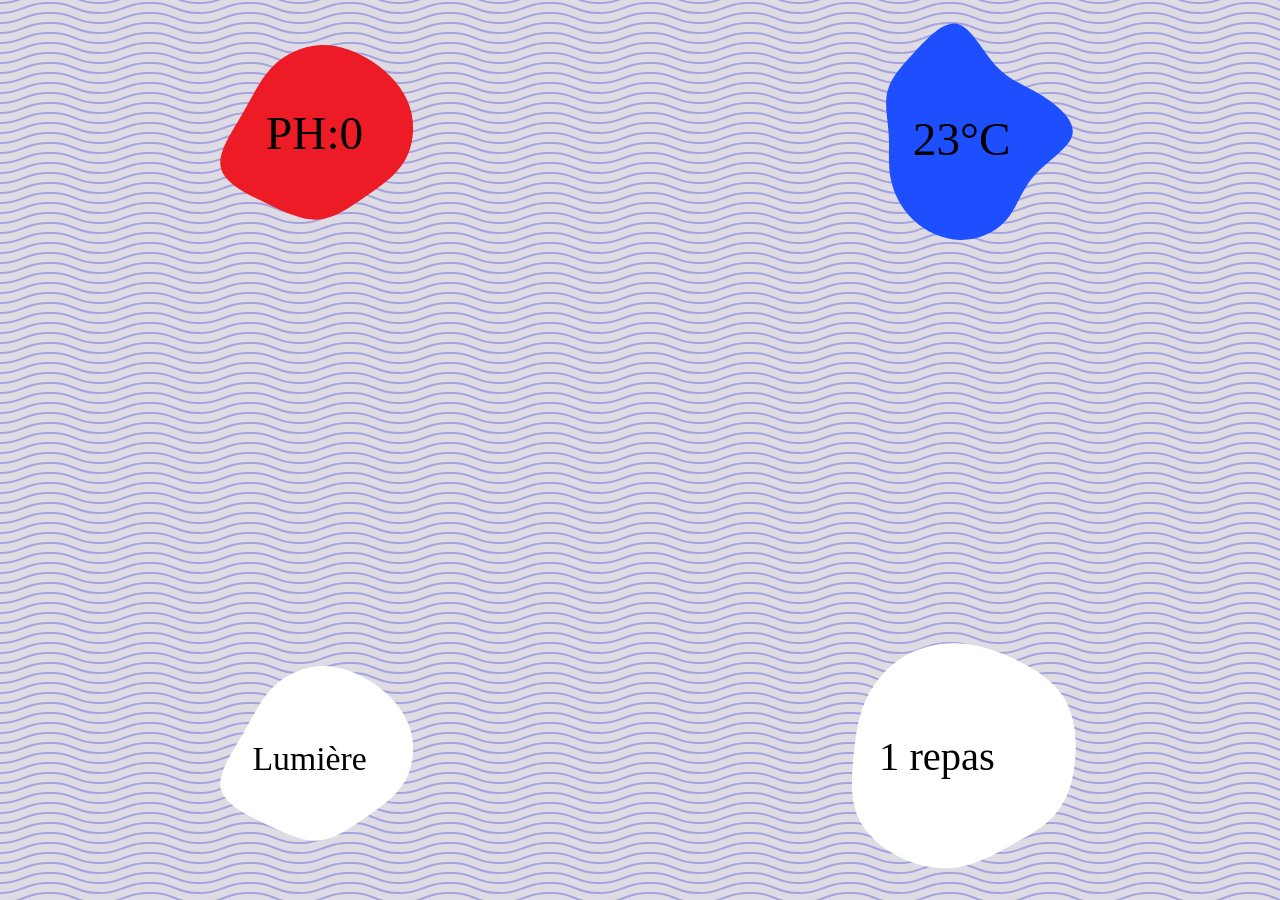
<file: Demo/index.html>
<!DOCTYPE html>
<html lang="en">
<head>
	<meta charset="UTF-8">
	<meta name="viewport" content="width=device-width, initial-scale=1.0">
	<link rel="icon" type="image/x-icon" href="fish-solid.png">
	<link rel="stylesheet" type="text/css" href="style.css">
	<script type="text/javascript" src="jquery.js"></script>
	<script type="text/javascript" src="script.js"></script>
	<title>Aquarium</title>
</head>
<body>
<div class="container">
  
  <div class="PH">
  	<svg viewBox="0 0 200 200" xmlns="http://www.w3.org/2000/svg">
  		<path fill="#33a94b" d="M39.6,-53.9C51.6,-45.8,61.8,-34.6,66.3,-21.4C70.8,-8.2,69.5,7,63.1,18.5C56.6,30,44.9,37.9,33.5,45.8C22.2,53.7,11.1,61.6,-0.7,62.6C-12.5,63.6,-25,57.6,-39.5,50.7C-54,43.8,-70.6,36.1,-73.4,24.5C-76.2,13,-65.3,-2.3,-57.3,-16C-49.3,-29.7,-44.1,-41.7,-35.1,-50.8C-26,-59.9,-13,-66.1,0.4,-66.7C13.8,-67.2,27.6,-62.1,39.6,-53.9Z" transform="translate(100 100)" />
  		<text x="30%" y="55%" font-family="Verdana" font-size="35">PH: 7</text>
		</svg>
	</div>

  <div class="Temperature">
  	<svg viewBox="0 0 200 200" xmlns="http://www.w3.org/2000/svg">
  		<path fill="#2caf49" d="M26.7,-51.2C36.5,-40.6,47.6,-37.2,59.7,-29.9C71.9,-22.6,85.1,-11.3,83.4,-1C81.8,9.3,65.1,18.7,55.2,29.9C45.3,41.1,42.1,54.2,34,63.4C25.9,72.7,13,78,0.1,77.8C-12.7,77.5,-25.3,71.7,-34.5,63C-43.7,54.4,-49.3,43.1,-51.4,32.1C-53.5,21.2,-52.1,10.6,-52.8,-0.4C-53.4,-11.4,-56.3,-22.7,-53.6,-32.8C-51,-42.9,-42.9,-51.6,-33.1,-62.1C-23.2,-72.6,-11.6,-84.9,-1.6,-82.2C8.5,-79.5,16.9,-61.8,26.7,-51.2Z" transform="translate(100 100)" />
  		<text x="65" y="115" font-family="Verdana" font-size="35">27°C</text>
		</svg>
	</div>

	<div class="Camera">
	<iframe width="560" height="315" 
		src="https://www.youtube.com/embed/tEtg5Kg3voQ?autoplay=1&mute=1" 
		frameborder="0" 
		allow="autoplay; encrypted-media" 
		allowfullscreen>
	</iframe>
	</div>

  <div class="Lumiere">
  	  <svg id="lumiere-svg" viewBox="0 0 200 200" xmlns="http://www.w3.org/2000/svg">
  		<path fill="white" d="M39.6,-53.9C51.6,-45.8,61.8,-34.6,66.3,-21.4C70.8,-8.2,69.5,7,63.1,18.5C56.6,30,44.9,37.9,33.5,45.8C22.2,53.7,11.1,61.6,-0.7,62.6C-12.5,63.6,-25,57.6,-39.5,50.7C-54,43.8,-70.6,36.1,-73.4,24.5C-76.2,13,-65.3,-2.3,-57.3,-16C-49.3,-29.7,-44.1,-41.7,-35.1,-50.8C-26,-59.9,-13,-66.1,0.4,-66.7C13.8,-67.2,27.6,-62.1,39.6,-53.9Z" transform="translate(100 100)" />
    	<text x="50" y="110" font-family="Verdana" font-size="25" fill="black">Lumière</text>
		</svg>
  </div>

  <div class="Nourriture">
  	<svg id="nourriture-svg" viewBox="0 0 200 200" xmlns="http://www.w3.org/2000/svg">
  		<path fill="white" d="M41.8,-71.2C55.5,-64.5,68.9,-56,76.6,-43.8C84.3,-31.7,86.4,-15.8,85.5,-0.5C84.7,14.8,80.9,29.7,72.5,40.7C64.1,51.7,51.1,58.8,38.2,66C25.4,73.1,12.7,80.2,-1.3,82.4C-15.2,84.6,-30.4,81.8,-44.1,75.2C-57.9,68.5,-70.1,58,-75.7,44.9C-81.3,31.7,-80.4,15.8,-78.9,0.8C-77.5,-14.2,-75.6,-28.4,-69.8,-41.3C-64,-54.1,-54.3,-65.8,-42.1,-73.3C-29.8,-80.8,-14.9,-84.2,-0.4,-83.4C14,-82.7,28.1,-77.8,41.8,-71.2Z" transform="translate(100 100)" />
  		<text x="40" y="110" font-family="Verdana" font-size="30">1 repas</text>
		</svg>
	</div>
</div>
</body>
</html>
</file>
<file: Demo/style.css>
html {height: 100%;}
body {height: 100%;margin: 0; background-color: #DFDBE5;background-image: url("data:image/svg+xml,%3Csvg width='100' height='20' viewBox='0 0 100 20' xmlns='http://www.w3.org/2000/svg'%3E%3Cpath d='M21.184 20c.357-.13.72-.264 1.088-.402l1.768-.661C33.64 15.347 39.647 14 50 14c10.271 0 15.362 1.222 24.629 4.928.955.383 1.869.74 2.75 1.072h6.225c-2.51-.73-5.139-1.691-8.233-2.928C65.888 13.278 60.562 12 50 12c-10.626 0-16.855 1.397-26.66 5.063l-1.767.662c-2.475.923-4.66 1.674-6.724 2.275h6.335zm0-20C13.258 2.892 8.077 4 0 4V2c5.744 0 9.951-.574 14.85-2h6.334zM77.38 0C85.239 2.966 90.502 4 100 4V2c-6.842 0-11.386-.542-16.396-2h-6.225zM0 14c8.44 0 13.718-1.21 22.272-4.402l1.768-.661C33.64 5.347 39.647 4 50 4c10.271 0 15.362 1.222 24.629 4.928C84.112 12.722 89.438 14 100 14v-2c-10.271 0-15.362-1.222-24.629-4.928C65.888 3.278 60.562 2 50 2 39.374 2 33.145 3.397 23.34 7.063l-1.767.662C13.223 10.84 8.163 12 0 12v2z' fill='%234b53d3' fill-opacity='0.4' fill-rule='evenodd'/%3E%3C/svg%3E");}
svg {height: 100%;width: 100%;}
.Lumiere path,.Lumiere text,.Nourriture path,.Nourriture text{cursor: pointer;}
.container{  
  display: grid;
  grid-template-columns: 50% 50%;
  grid-template-rows: 30% 39% 30%;
  gap: 0px 0px;
  grid-auto-flow: row;
  grid-template-areas:
    "PH Temperature"
    "Camera Camera"
    "Lumiere Nourriture";
  height: 100%;
  width: 100%;
  margin: 0;
}

#tele{max-width: 90%;max-height: 100%; border: 4mm ridge rgba(205, 97, 51,1.0);}

.PH { grid-area: PH;}

.Temperature { grid-area: Temperature;}

.Camera { grid-area: Camera;display: flex; justify-content: center;align-items: center;}

.Lumiere { grid-area: Lumiere;}

.Nourriture { grid-area: Nourriture;}
</file>
